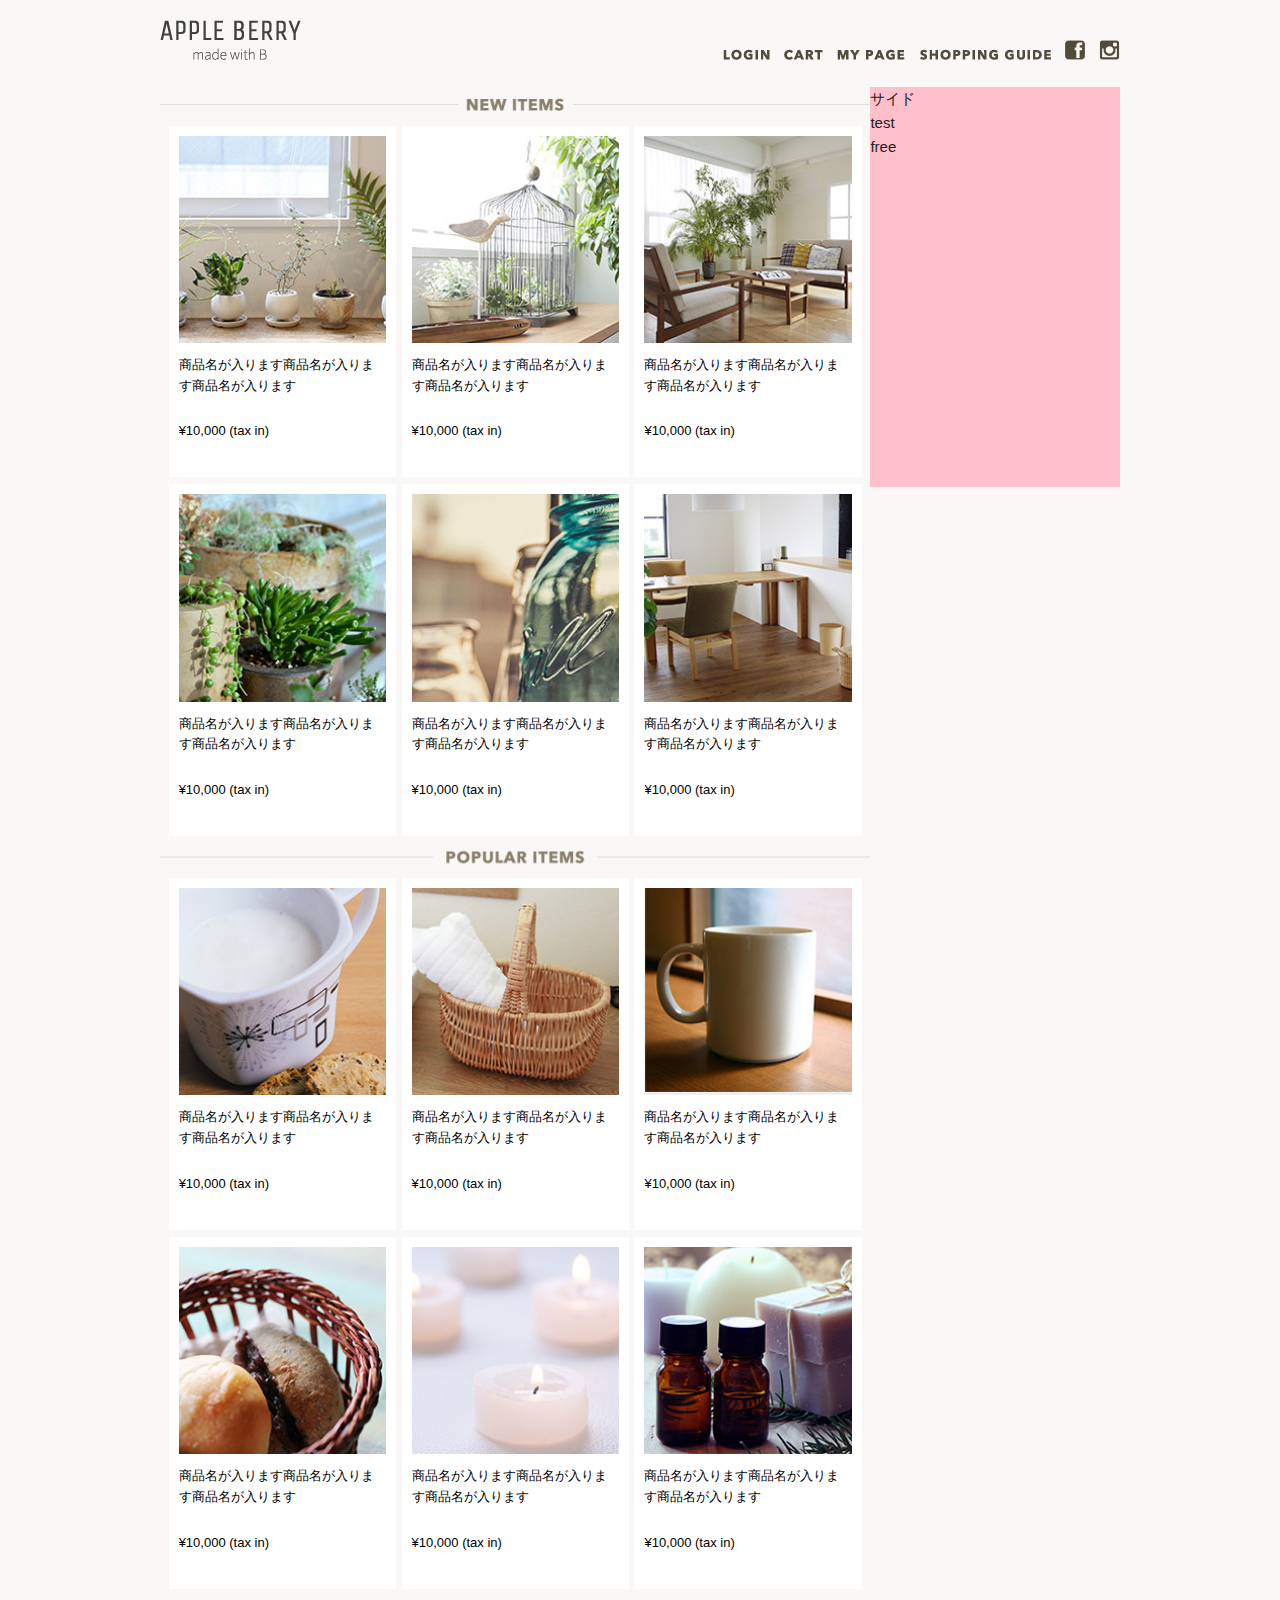
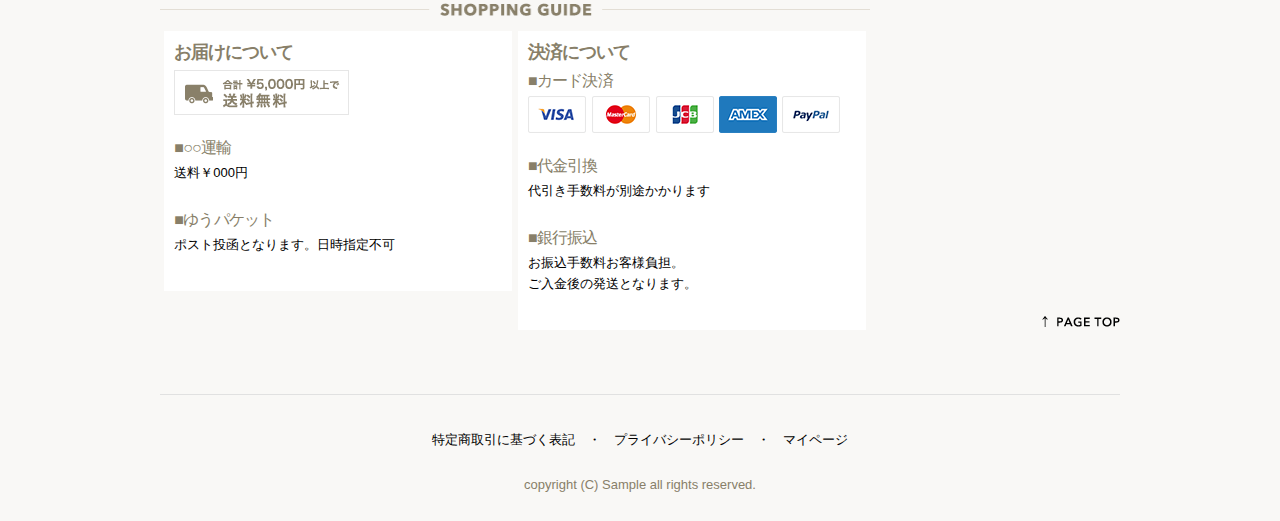
<file: index.html>
<!DOCTYPE html>
<html lang="ja">
<head>

  <!-- Basic Page Needs
  –––––––––––––––––––––––––––––––––––––––––––––––––– -->
  <meta charset="utf-8">
  <title>APPLE BERRY -made with B-</title>
  <meta name="description" content="">
  <meta name="author" content="">

  <!-- Mobile Specific Metas
  –––––––––––––––––––––––––––––––––––––––––––––––––– -->
  <meta name="viewport" content="width=device-width, initial-scale=1">

  <!-- CSS
  –––––––––––––––––––––––––––––––––––––––––––––––––– -->
  <link rel="stylesheet" href="css/normalize.css">
  <link rel="stylesheet" href="css/skeleton.css">
  <link rel="stylesheet" href="css/style.css">

  <!-- Favicon
  –––––––––––––––––––––––––––––––––––––––––––––––––– -->
  <link rel="icon" type="image/png" href="images/favicon.png">
  
  <!-- Carousel
  –––––––––––––––––––––––––––––––––––––––––––––––––– -->
  <!-- Owl Carousel CSS -->
  <link rel="stylesheet" href="owlcarousel/assets/owl.carousel.min.css">
  <link rel="stylesheet" href="owlcarousel/assets/owl.theme.default.min.css">
  <!-- jQuery -->
  <script type="text/javascript" src="//ajax.googleapis.com/ajax/libs/jquery/1.10.2/jquery.min.js"></script>
  <!-- Owl Carousel JS -->
  <script src="owlcarousel/owl.carousel.min.js"></script>
  <!-- Owl Carousel JS -->
  <script src="carousel.js"></script>    
  
</head>


<body>
  
<header>
<div class="container">
  <div id="header">
  
  
  <div class="sp_navi">
    
    <div class="row">
      <div class="six columns logo">
        <a href="index.html"><img class="u-max-full-width" src="images/top/logo.png" alt="APPLE BERRY -made with B-" srcset="images/top/logo@2x.png 2x" /></a>
      </div>
      
      <div class="six columns navi">
      
      <div class="sp_navi">
        <div class="sp_menu">
          <div class="link">
            <a href="#"><img src="images/top/facebook.png" alt="facebook"></a>
          </div>
          <div class="link">
            <a href="#"><img src="images/top/insta.png" alt="instgram"></a>
          </div>        
          <img id="sp_navi_btn" class="u-max-full-width" src="images/top_sp/menu_icon.png" alt="sp_navi" srcset="images/top_sp/menu_icon@2x.png 2x" />
          <div class="c_navi">
          <ul class="sp_navi_li">
            <li><a href="index.html">TOPページ</a></li>
            <li><a href="news.html">ニュースリリース</a></li>
            <li><a href="company.html">会社概要</a></li>
          </ul>
        </div>
        </div>

      </div>
      
      </div>
    </div>
  </div><!-- sp_navi -->  
  
  <div class="pc_navi">
    <div class="row">
      <div class="six columns logo">
        <a href="index.html"><img class="u-max-full-width" src="images/top/logo.png" alt="APPLE BERRY -made with B-" srcset="images/top/logo@2x.png 2x" /></a>
      </div>
      <div class="six columns navi">
        <div class="navi">
          <div class="link">
            <a href="#"><img src="images/top/menu_login.png" alt="login"></a>
          </div>
          <div class="link">
            <a href="#"><img src="images/top/menu_cart.png" alt="cart"></a>
          </div>
          <div class="link">
            <a href="#"><img src="images/top/menu_mypage.png" alt="mypage"></a>
          </div>
          <div class="link">
            <a href="#"><img src="images/top/menu_guide.png" alt="guide"></a>
          </div>
          <div class="link">
            <a href="#"><img src="images/top/facebook.png" alt="facebook"></a>
          </div>
          <div class="link">
            <a href="#"><img src="images/top/insta.png" alt="instgram"></a>
          </div>
        </div>
      </div>
    </div>
  </div><!-- pc_navi -->
  
  </div>
</div>
</header>

<div class="container">
<div class="contents">
  <div class="main">
    <div class="carusel">
        <div class="owl-carousel owl-theme">
            <img class="owl-carusel-item" src="images/top/ca_banner.jpg" alt="アイテム">
            <img class="owl-carusel-item" src="images/top/ca_banner.jpg" alt="アイテム">
            <img class="owl-carusel-item" src="images/top/ca_banner.jpg" alt="アイテム">
            <img class="owl-carusel-item" src="images/top/ca_banner.jpg" alt="アイテム">
        </div>
    </div>
      <div class="title1"></div>
      <div class="line">
          <div class="box">
            <a href="#"><img src="images/top/item_01.jpg" alt="">
            <div class="box-inner">
                <p>商品名が入ります商品名が入ります商品名が入ります</p>
                <p>¥10,000 (tax in)</p>
            </div>
            </a>
          </div>
          <div class="box">
            <a href="#"><img src="images/top/item_02.jpg" alt="">
            <div class="box-inner">
                <p>商品名が入ります商品名が入ります商品名が入ります</p>
                <p>¥10,000 (tax in)</p>
            </div>
            </a>
          </div>
          <div class="box">
            <a href="#"><img src="images/top/item_03.jpg" alt="">
            <div class="box-inner">
                <p>商品名が入ります商品名が入ります商品名が入ります</p>
                <p>¥10,000 (tax in)</p>
            </div>
            </a>
          </div>
          <div class="box">
            <a href="#"><img src="images/top/item_04.jpg" alt="">
            <div class="box-inner">
                <p>商品名が入ります商品名が入ります商品名が入ります</p>
                <p>¥10,000 (tax in)</p>
            </div>
            </a>
          </div>
          <div class="box">
            <a href="#"><img src="images/top/item_05.jpg" alt="">
            <div class="box-inner">
                <p>商品名が入ります商品名が入ります商品名が入ります</p>
                <p>¥10,000 (tax in)</p>
            </div>
            </a>
          </div>
          <div class="box">
            <a href="#"><img src="images/top/item_06.jpg" alt="">
            <div class="box-inner">
                <p>商品名が入ります商品名が入ります商品名が入ります</p>
                <p>¥10,000 (tax in)</p>
            </div>
            </a>
          </div>
      </div>
      <div class="title2"></div>
      <div class="line">
          <div class="box">
            <a href="#"><img src="images/top/item_07.jpg" alt="">
            <div class="box-inner">
                <p>商品名が入ります商品名が入ります商品名が入ります</p>
                <p>¥10,000 (tax in)</p>
            </div>
            </a>
          </div>
          <div class="box">
            <a href="#"><img src="images/top/item_08.jpg" alt="">
            <div class="box-inner">
                <p>商品名が入ります商品名が入ります商品名が入ります</p>
                <p>¥10,000 (tax in)</p>
            </div>
            </a>
          </div>
          <div class="box">
            <a href="#"><img src="images/top/item_09.jpg" alt="">
            <div class="box-inner">
                <p>商品名が入ります商品名が入ります商品名が入ります</p>
                <p>¥10,000 (tax in)</p>
            </div>
            </a>
          </div>
          <div class="box">
            <a href="#"><img src="images/top/item_10.jpg" alt="">
            <div class="box-inner">
                <p>商品名が入ります商品名が入ります商品名が入ります</p>
                <p>¥10,000 (tax in)</p>
            </div>
            </a>
          </div>
          <div class="box">
            <a href="#"><img src="images/top/item_11.jpg" alt="">
            <div class="box-inner">
                <p>商品名が入ります商品名が入ります商品名が入ります</p>
                <p>¥10,000 (tax in)</p>
            </div>
            </a>
          </div>
          <div class="box">
            <a href="#"><img src="images/top/item_12.jpg" alt="">
            <div class="box-inner">
                <p>商品名が入ります商品名が入ります商品名が入ります</p>
                <p>¥10,000 (tax in)</p>
            </div>
            </a>
          </div>
      </div>
      <div class="title3"></div>
      <div class="line">
          <div class="box2">
            <h3>お届けについて</h3>
            <img src="images/top/otodoke_banner.png" alt="合計￥5,000円以上で送料無料">
            <h4>■○○運輸</h4>
                <p>送料￥000円</p>
            <h4>■ゆうパケット</h4>
                <p>ポスト投函となります。日時指定不可</p>
          </div>
          <div class="box2">
            <h3>決済について</h3>
            <h4>■カード決済</h4>
            <img src="images/top/cards.png" alt="合計￥5,000円以上で送料無料">
            <h4>■代金引換</h4>
                <p>代引き手数料が別途かかります</p>
            <h4>■銀行振込</h4>
                <p>お振込手数料お客様負担。<br />ご入金後の発送となります。</p>
          </div>
      </div>
  </div>
  <div class="sidebar">
    <div class="sidemenu"></div>
    <p>サイド<br>
    test<br>
    free
    </p>
  </div>
    <div class="sidemenu">
      <div class="back"><a href="#header"><img src="images/top/pagetop.png"></a></div>
	  </div>
</div>
</div>
</div>

<footer>
  <div class="container">
    <div class="row">
      <div class="twelve columns sp">
        <hr>
        <p class="footer_menu"><a href="#">特定商取引に基づく表記</a>　・　<a href="#">プライバシーポリシー</a>　・　<a href="#">マイページ</a></p>
        <p class="copy">copyright (C) Sample all rights reserved.</p>
      </div>  <!-- columns -->
    </div>
  </div>
</footer>
<!-- //footer -->

<script type="text/javascript" src="//ajax.googleapis.com/ajax/libs/jquery/1.10.2/jquery.min.js"></script>

<script>
  $(function(){
    $(document).ready(function(){

      $("#sp_navi_btn").click(function () {
        $(this).next().slideToggle();
      });

    });
  });
</script>

</body>
</html>
</file>
<file: css/skeleton.css>
/*
* Skeleton V2.0.4
* Copyright 2014, Dave Gamache
* www.getskeleton.com
* Free to use under the MIT license.
* http://www.opensource.org/licenses/mit-license.php
* 12/29/2014
*/


/* Table of contents
––––––––––––––––––––––––––––––––––––––––––––––––––
- Grid
- Base Styles
- Typography
- Links
- Buttons
- Forms
- Lists
- Code
- Tables
- Spacing
- Utilities
- Clearing
- Media Queries
*/


/* Grid
–––––––––––––––––––––––––––––––––––––––––––––––––– */
.container {
  position: relative;
  width: 100%;
  max-width: 960px;
  margin: 0 auto;
  padding: 0 20px;
  box-sizing: border-box; }
.column,
.columns {
  width: 100%;
  float: left;
  box-sizing: border-box; }

/* For devices larger than 400px */
@media (min-width: 400px) {
  .container {
    width: 85%;
    padding: 0; }
}

/* For devices larger than 550px */
@media (min-width: 550px) {
  .container {
    width: 80%; }
  .column,
  .columns {
    margin-left: 4%; }
  .column:first-child,
  .columns:first-child {
    margin-left: 0; }

  .one.column,
  .one.columns                    { width: 4.66666666667%; }
  .two.columns                    { width: 13.3333333333%; }
  .three.columns                  { width: 22%;            }
  .four.columns                   { width: 30.6666666667%; }
  .five.columns                   { width: 39.3333333333%; }
  .six.columns                    { width: 48%;            }
  .seven.columns                  { width: 56.6666666667%; }
  .eight.columns                  { width: 65.3333333333%; }
  .nine.columns                   { width: 74.0%;          }
  .ten.columns                    { width: 82.6666666667%; }
  .eleven.columns                 { width: 91.3333333333%; }
  .twelve.columns                 { width: 100%; margin-left: 0; }

  .one-third.column               { width: 30.6666666667%; }
  .two-thirds.column              { width: 65.3333333333%; }

  .one-half.column                { width: 48%; }

  /* Offsets */
  .offset-by-one.column,
  .offset-by-one.columns          { margin-left: 8.66666666667%; }
  .offset-by-two.column,
  .offset-by-two.columns          { margin-left: 17.3333333333%; }
  .offset-by-three.column,
  .offset-by-three.columns        { margin-left: 26%;            }
  .offset-by-four.column,
  .offset-by-four.columns         { margin-left: 34.6666666667%; }
  .offset-by-five.column,
  .offset-by-five.columns         { margin-left: 43.3333333333%; }
  .offset-by-six.column,
  .offset-by-six.columns          { margin-left: 52%;            }
  .offset-by-seven.column,
  .offset-by-seven.columns        { margin-left: 60.6666666667%; }
  .offset-by-eight.column,
  .offset-by-eight.columns        { margin-left: 69.3333333333%; }
  .offset-by-nine.column,
  .offset-by-nine.columns         { margin-left: 78.0%;          }
  .offset-by-ten.column,
  .offset-by-ten.columns          { margin-left: 86.6666666667%; }
  .offset-by-eleven.column,
  .offset-by-eleven.columns       { margin-left: 95.3333333333%; }

  .offset-by-one-third.column,
  .offset-by-one-third.columns    { margin-left: 34.6666666667%; }
  .offset-by-two-thirds.column,
  .offset-by-two-thirds.columns   { margin-left: 69.3333333333%; }

  .offset-by-one-half.column,
  .offset-by-one-half.columns     { margin-left: 52%; }

}


/* Base Styles
–––––––––––––––––––––––––––––––––––––––––––––––––– */
/* NOTE
html is set to 62.5% so that all the REM measurements throughout Skeleton
are based on 10px sizing. So basically 1.5rem = 15px :) */
html {
  font-size: 62.5%; }
body {
  font-size: 1.5em; /* currently ems cause chrome bug misinterpreting rems on body element */
  line-height: 1.6;
  font-weight: 400;
  font-family: "Raleway", "HelveticaNeue", "Helvetica Neue", Helvetica, Arial, sans-serif;
  color: #222; }


/* Typography
–––––––––––––––––––––––––––––––––––––––––––––––––– */
h1, h2, h3, h4, h5, h6 {
  margin-top: 0;
  margin-bottom: 2rem;
  font-weight: 300; }
h1 { font-size: 4.0rem; line-height: 1.2;  letter-spacing: -.1rem;}
h2 { font-size: 3.6rem; line-height: 1.25; letter-spacing: -.1rem; }
h3 { font-size: 3.0rem; line-height: 1.3;  letter-spacing: -.1rem; }
h4 { font-size: 2.4rem; line-height: 1.35; letter-spacing: -.08rem; }
h5 { font-size: 1.8rem; line-height: 1.5;  letter-spacing: -.05rem; }
h6 { font-size: 1.5rem; line-height: 1.6;  letter-spacing: 0; }

/* Larger than phablet */
@media (min-width: 550px) {
  h1 { font-size: 5.0rem; }
  h2 { font-size: 4.2rem; }
  h3 { font-size: 3.6rem; }
  h4 { font-size: 3.0rem; }
  h5 { font-size: 2.4rem; }
  h6 { font-size: 1.5rem; }
}

p {
  margin-top: 0; }


/* Links
–––––––––––––––––––––––––––––––––––––––––––––––––– */
a {
  color: #1EAEDB; }
a:hover {
  color: #0FA0CE; }


/* Buttons
–––––––––––––––––––––––––––––––––––––––––––––––––– */
.button,
button,
input[type="submit"],
input[type="reset"],
input[type="button"] {
  display: inline-block;
  height: 38px;
  padding: 0 30px;
  color: #555;
  text-align: center;
  font-size: 11px;
  font-weight: 600;
  line-height: 38px;
  letter-spacing: .1rem;
  text-transform: uppercase;
  text-decoration: none;
  white-space: nowrap;
  background-color: transparent;
  border-radius: 4px;
  border: 1px solid #bbb;
  cursor: pointer;
  box-sizing: border-box; }
.button:hover,
button:hover,
input[type="submit"]:hover,
input[type="reset"]:hover,
input[type="button"]:hover,
.button:focus,
button:focus,
input[type="submit"]:focus,
input[type="reset"]:focus,
input[type="button"]:focus {
  color: #333;
  border-color: #888;
  outline: 0; }
.button.button-primary,
button.button-primary,
input[type="submit"].button-primary,
input[type="reset"].button-primary,
input[type="button"].button-primary {
  color: #FFF;
  background-color: #33C3F0;
  border-color: #33C3F0; }
.button.button-primary:hover,
button.button-primary:hover,
input[type="submit"].button-primary:hover,
input[type="reset"].button-primary:hover,
input[type="button"].button-primary:hover,
.button.button-primary:focus,
button.button-primary:focus,
input[type="submit"].button-primary:focus,
input[type="reset"].button-primary:focus,
input[type="button"].button-primary:focus {
  color: #FFF;
  background-color: #1EAEDB;
  border-color: #1EAEDB; }


/* Forms
–––––––––––––––––––––––––––––––––––––––––––––––––– */
input[type="email"],
input[type="number"],
input[type="search"],
input[type="text"],
input[type="tel"],
input[type="url"],
input[type="password"],
textarea,
select {
  height: 38px;
  padding: 6px 10px; /* The 6px vertically centers text on FF, ignored by Webkit */
  background-color: #fff;
  border: 1px solid #D1D1D1;
  border-radius: 4px;
  box-shadow: none;
  box-sizing: border-box; }
/* Removes awkward default styles on some inputs for iOS */
input[type="email"],
input[type="number"],
input[type="search"],
input[type="text"],
input[type="tel"],
input[type="url"],
input[type="password"],
textarea {
  -webkit-appearance: none;
     -moz-appearance: none;
          appearance: none; }
textarea {
  min-height: 65px;
  padding-top: 6px;
  padding-bottom: 6px; }
input[type="email"]:focus,
input[type="number"]:focus,
input[type="search"]:focus,
input[type="text"]:focus,
input[type="tel"]:focus,
input[type="url"]:focus,
input[type="password"]:focus,
textarea:focus,
select:focus {
  border: 1px solid #33C3F0;
  outline: 0; }
label,
legend {
  display: block;
  margin-bottom: .5rem;
  font-weight: 600; }
fieldset {
  padding: 0;
  border-width: 0; }
input[type="checkbox"],
input[type="radio"] {
  display: inline; }
label > .label-body {
  display: inline-block;
  margin-left: .5rem;
  font-weight: normal; }


/* Lists
–––––––––––––––––––––––––––––––––––––––––––––––––– */
ul {
  list-style: circle inside; }
ol {
  list-style: decimal inside; }
ol, ul {
  padding-left: 0;
  margin-top: 0; }
ul ul,
ul ol,
ol ol,
ol ul {
  margin: 1.5rem 0 1.5rem 3rem;
  font-size: 90%; }
li {
  margin-bottom: 1rem; }


/* Code
–––––––––––––––––––––––––––––––––––––––––––––––––– */
code {
  padding: .2rem .5rem;
  margin: 0 .2rem;
  font-size: 90%;
  white-space: nowrap;
  background: #F1F1F1;
  border: 1px solid #E1E1E1;
  border-radius: 4px; }
pre > code {
  display: block;
  padding: 1rem 1.5rem;
  white-space: pre; }


/* Tables
–––––––––––––––––––––––––––––––––––––––––––––––––– */
th,
td {
  padding: 12px 15px;
  text-align: left;
  border-bottom: 1px solid #E1E1E1; }
th:first-child,
td:first-child {
  padding-left: 0; }
th:last-child,
td:last-child {
  padding-right: 0; }


/* Spacing
–––––––––––––––––––––––––––––––––––––––––––––––––– */
button,
.button {
  margin-bottom: 1rem; }
input,
textarea,
select,
fieldset {
  margin-bottom: 1.5rem; }
pre,
blockquote,
dl,
figure,
table,
p,
ul,
ol,
form {
  margin-bottom: 2.5rem; }


/* Utilities
–––––––––––––––––––––––––––––––––––––––––––––––––– */
.u-full-width {
  width: 100%;
  box-sizing: border-box; }
.u-max-full-width {
  max-width: 100%;
  box-sizing: border-box; }
.u-pull-right {
  float: right; }
.u-pull-left {
  float: left; }


/* Misc
–––––––––––––––––––––––––––––––––––––––––––––––––– */
hr {
  margin-top: 3rem;
  margin-bottom: 3.5rem;
  border-width: 0;
  border-top: 1px solid #E1E1E1; }


/* Clearing
–––––––––––––––––––––––––––––––––––––––––––––––––– */

/* Self Clearing Goodness */
.container:after,
.row:after,
.u-cf {
  content: "";
  display: table;
  clear: both; }


/* Media Queries
–––––––––––––––––––––––––––––––––––––––––––––––––– */
/*
Note: The best way to structure the use of media queries is to create the queries
near the relevant code. For example, if you wanted to change the styles for buttons
on small devices, paste the mobile query code up in the buttons section and style it
there.
*/


/* Larger than mobile */
@media (min-width: 400px) {}

/* Larger than phablet (also point when grid becomes active) */
@media (min-width: 550px) {}

/* Larger than tablet */
@media (min-width: 750px) {}

/* Larger than desktop */
@media (min-width: 1000px) {}

/* Larger than Desktop HD */
@media (min-width: 1200px) {}
</file>
<file: css/style.css>
@charset "UTF-8";
@import url(https://fonts.googleapis.com/css?family=Abel);
/* Base
------------------------------------------------------------*/
html {
  font-size: 62.5%;
  background-color: #f9f8f6;
  }


/* main
------------------------------------------------------------*/

header {
  background: #f9f8f6;
  height: auto;
  
}

  @media (max-width: 550px) {
    header .pc_navi{
      display: none;
    }


    header .c_navi{
      display: none;
    }
    
  }
  
  @media (min-width: 550px) {
    header .sp_navi{
      display: none;
    }
    header .row{
      margin: 20px 0;
      display: block;
      position: relative;
    }
    header .navi {
      position: absolute;
      bottom: 0;
      right: 0;
      }
    header .link{
      width:auto;
      display: inline-block;
      margin-left: 10px;
    }
    
  }

  .line{
    text-align: center;
  }
  .box {
    text-align: left;
    background-color: #fff;
    padding: 10px;
    -moz-box-sizing: border-box;
    box-sizing: border-box;
    display: inline-block;
    margin: 0.5% 0.1%;
  } 
  .box2{
    background-color: #fff;
  }
  .box img{
    width: 100%;
    height: auto;
  }
  .box p{
    font-size: small;
    color: #000000; 
    margin-top:5px;
  }
  .box a{
    text-decoration: none;
  }
  .box2 h3{
    font-weight: bold;
    font-size: large;
    color: #887f69;
    margin-bottom: 0.3em;
  }
  .box2 h4{
    font-size: medium;
    color: #887f69;
    margin-bottom: 0.3em;
  }
  .box2 img{
    text-align: left;
    margin-bottom: 1em;
    max-width: 100%;
  }
  .box2 p{
    font-size: small;
    color: #000000;
  }
  .sidebar{
        background-color:pink;
        width: 100%;
  }
    
 @media (max-width: 550px) {
  .contents{
  }
  .main{
    width: 100%;
    height: 100%; 
    background-color: #f9f8f6;
    margin: 0;
    -moz-box-sizing: border-box;
    box-sizing: border-box;
  }
  .title1{
    width: 100%;
    height: 15px;
    margin: 10px 0;
    background-image: url(../images/top_sp/title_new_item.png);
    background-position: center;
    background-repeat: no-repeat;
  }
  .title2{
    width: 100%;
    height: 15px;
    margin: 10px 0;
    background-image: url(../images/top_sp/title_popular.png);
    background-position: center;
    background-repeat: no-repeat;
  }
  .title3{
    width: 100%;
    height: 15px;
    margin: 10px 0;
    background-image: url(../images/top_sp/title_guide.png);
    background-position: center;
    background-repeat: no-repeat;
  }
  .line{
    margin: 0 0.8%;
  }
  .box {
    width: 49%;
    height: auto;
  }
  .sidebar{
    display: block;
		width: 100%;
		height: 100%;
    background-color: pink;
  }
  .back{
    text-align:center;
  }
}


@media (min-width: 550px) {
  .contents {
    width: 100%;
    background-color: #f8f8f8;
  }

  .main{
    width: 74%;
    height: 100%; 
    float: left;
    background-color: #f9f8f6;
    margin: 0 auto;
  }
  .carusel{
    width: 100%;
    background-color: #f9f8f6;
  }
  .title1{
    width: 100%;
    height: 15px;
    margin: 10px 0;
    background-image: url(../images/top/title_newitems.png);
    background-position: center;
  }
  .title2{
    width: 100%;
    height: 15px;
    margin: 10px 0;
    background-image: url(../images/top/title_popular.png);
    background-position: center;
  }
  .title3{
    width: 100%;
    height: 15px;
    margin: 10px 0;
    background-image: url(../images/top/title_guide.png);
    background-position: center;
  }
    .line{
      
    }
  .box {
    width: 32%;
    background-color: #fff;
  }
  .box2 {
    text-align: left;
    background-color: #fff;
    padding: 10px;
    -moz-box-sizing: border-box;
    box-sizing: border-box;
    display: inline-block;
    margin: 0.5% 0.1%;
    width: 49%;
    height: auto;
    background-color: #fff;
    vertical-align:top;
  }

  .sidebar{
    width: 26%;
    height: 400px;
    float: left;
    margin-top: 0;
    }
  .back{
    position: absolute;
    bottom: 0px;
    right: 0px;
     
  }

  
  
  
}
  


/* Footer
------------------------------------------------------------*/

    footer {
      background-color: #f9f8f6;
      padding-top: 30px; }
      
    .footer_menu{
      text-align: center;
      font-size: small;
      color: #000000;
    }
    .footer_menu a{
      text-decoration: none;
      color: #000000;
    }
    .copy{
      text-align: center;
      font-size: small;
      color: #887f69;
    }
</file>
